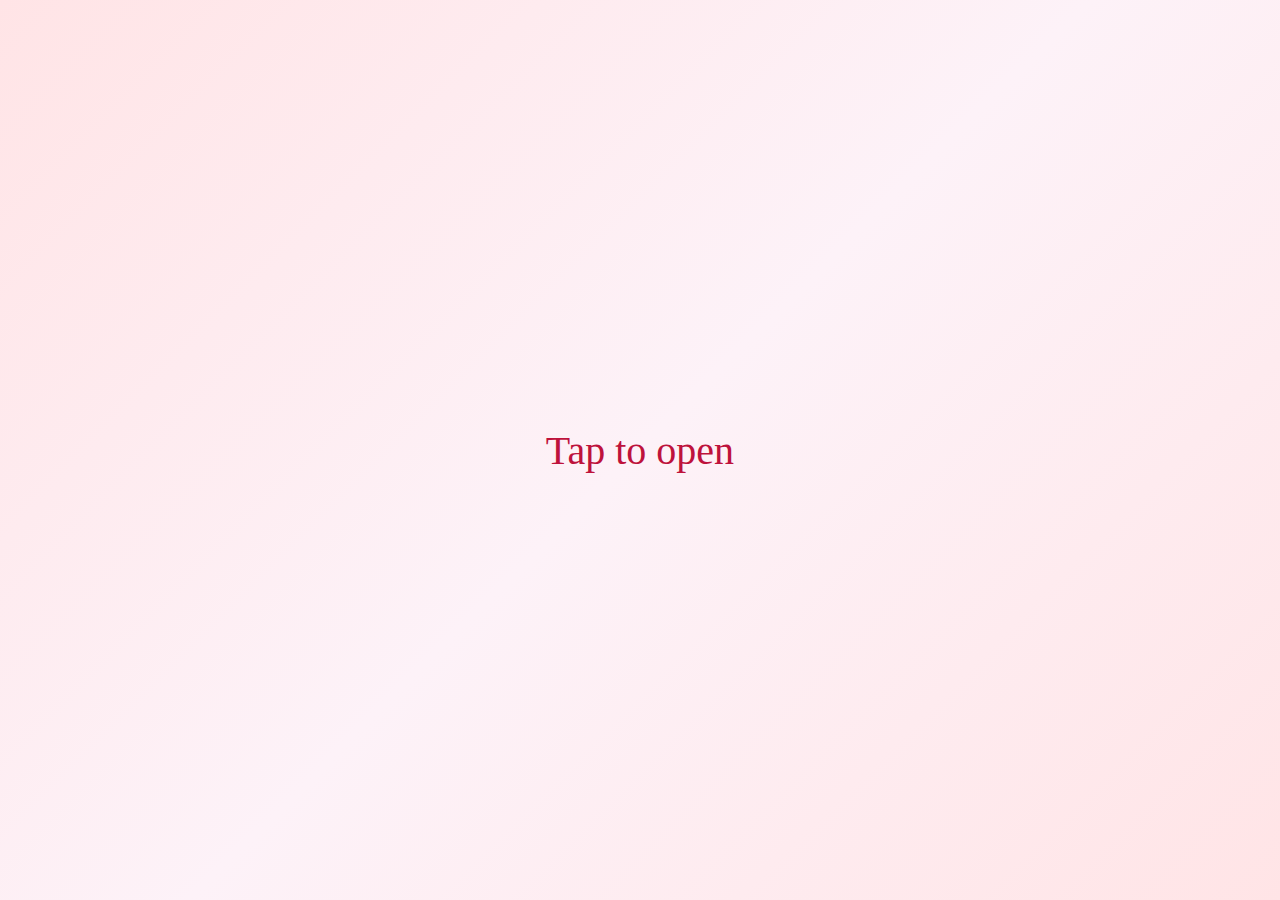
<file: index.html>
<!DOCTYPE html>
<html lang="en">
<head>
    <meta charset="UTF-8" />
    <title>Will you be my Valentine?</title>
    <meta name="viewport" content="width=device-width, initial-scale=1" />

    <!-- Fonts -->
    <link rel="preconnect" href="https://fonts.bunny.net" />
    <link href="https://fonts.bunny.net/css?family=great-vibes:400|dancing-script:400,600" rel="stylesheet" />

    <link rel="stylesheet" href="style.css" />
</head>
<body>

<audio id="bg-music" src="valentine.mp3" loop preload="auto"></audio>
<audio id="claps" src="claps.mp3" preload="auto"></audio>

<div id="loading-overlay" hidden></div>

<div id="tap-overlay">
    <p>Tap to open</p>
</div>

<div id="container">
    <!-- Flowers -->
    <div id="flowers"></div>

    <!-- Main content -->
    <div id="content">
        <h1>For Yael</h1>
        <h3>From Refael</h3>

        <p id="message"></p>
        <p class="hint">(Try to click the no button 🤪)</p>

        <div class="button-row">
            <button id="yes-btn">Yes!</button>  
            <button id="no-btn">No</button>
        </div>
    </div>

    <!-- Success -->
    <div id="success" hidden>
        <h2>You said yes!</h2>
        <img src="part.gif" alt="Celebration" />
        <p>I’m really glad. Looking forward to celebrating with you!</p>
        <p class="hint">(No was not an option 🤪)</p>
        <div class="emoji">🌹</div>
    </div>
</div>

<script src="script.js"></script>
</body>
</html>
</file>
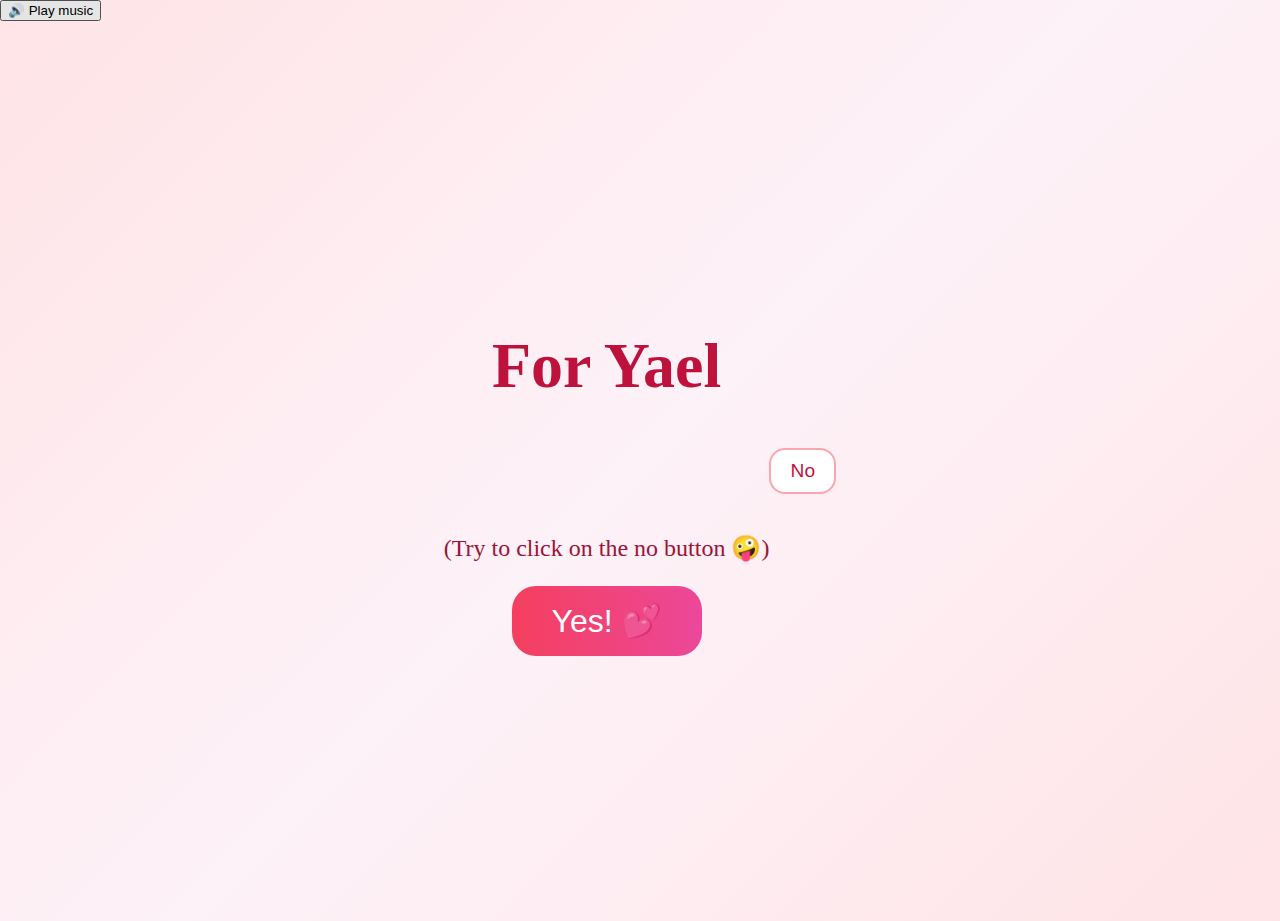
<file: main.html>
<!DOCTYPE html>
<html lang="en">
<head>
    <meta charset="UTF-8" />
    <title>Will you be my Valentine?</title>
    <meta name="viewport" content="width=device-width, initial-scale=1" />

    <!-- Fonts -->
    <link rel="preconnect" href="https://fonts.bunny.net" />
    <link href="https://fonts.bunny.net/css?family=great-vibes:400|dancing-script:400,600" rel="stylesheet" />

    <link rel="stylesheet" href="style.css" />
</head>
<body>

<audio id="bg-music" src="valentine.mp3" loop preload="auto"></audio>

<button id="music-btn">🔊 Play music</button>

<div id="container">
    <!-- Flowers -->
    <div id="flowers"></div>

    <!-- Main content -->
    <div id="content">
        <h1>For Yael</h1>

        <p id="message"></p>
        <p class="hint">(Try to click on the no button 🤪)</p>

        <button id="yes-btn">Yes! 💕</button>
    </div>

    <button id="no-btn">No</button>

    <!-- Success -->
    <div id="success" hidden>
        <h2>You said yes!</h2>
        <img src="part.gif" alt="Celebration" />
        <p>I can’t wait to celebrate with you! 💕</p>
        <p class="hint">(No was not an option 🤪)</p>
        <div class="emoji">🌹💕🌹</div>
    </div>
</div>

<script src="script.js"></script>
</body>
</html>
</file>
<file: style.css>
body {
    margin: 0;
    font-family: 'Dancing Script', cursive;
    background: linear-gradient(135deg, #ffe4e6, #fdf2f8, #ffe4e6);
    overflow: hidden;
}

#tap-overlay {
    position: fixed;
    inset: 0;
    z-index: 100;
    display: flex;
    align-items: center;
    justify-content: center;
    background: linear-gradient(135deg, #ffe4e6, #fdf2f8, #ffe4e6);
    cursor: pointer;
}

#tap-overlay p {
    font-family: 'Great Vibes', cursive;
    font-size: 2.5rem;
    color: #be123c;
}

#tap-overlay.hidden {
    pointer-events: none;
    opacity: 0;
    transition: opacity 0.5s ease-out;
}

#loading-overlay {
    position: fixed;
    inset: 0;
    z-index: 50;
    background: linear-gradient(135deg, #ffe4e6, #fdf2f8, #ffe4e6);
}

#container.loading {
    z-index: 51;
}

#container {
    min-height: 100vh;
    position: relative;
    display: flex;
    align-items: center;
    justify-content: center;
    text-align: center;
}

#content,
#success {
    position: relative;
    z-index: 2;
}

#flowers {
    position: absolute;
    inset: 0;
    pointer-events: none;
    z-index: 0;
}

h1, h2 {
    font-size: 4rem;
    font-family: 'Great Vibes', cursive;
    color: #be123c;
}
h3 {
    font-size: 2.5rem;
    font-family: 'Great Vibes', cursive;
    color: #3f0715;
    margin-bottom: 0rem;
    margin-top: 0rem;

}

#message {
    font-size: 1.8rem;
    min-height: 4rem;
    max-width: 300px;
    margin-bottom: 0rem;
    color: #9f1239;
}

.hint {
    font-size: 1.5rem;
    color: #9f1239;
}

#yes-btn {
    padding: 1rem 2.5rem;
    font-size: 2rem;
    border: none;
    border-radius: 1.5rem;
    background: linear-gradient(90deg, #f43f5e, #ec4899);
    color: white;
    cursor: pointer;
}

#yes-btn:hover {
    transform: scale(1.05);
}

.button-row {
    display: flex;
    flex-wrap: wrap;
    gap: 1rem;
    justify-content: center;
    align-items: center;
    margin-top: 2rem;
}

#yes-btn {
    margin-top: 0;
}

#no-btn {
    padding: 0.6rem 1.2rem;
    font-size: 1.2rem;
    border-radius: 1rem;
    border: 2px solid #fda4af;
    background: white;
    color: #be123c;
    cursor: pointer;
}

#no-btn.runaway {
    position: fixed;
    z-index: 5;
}

#success img {
    max-width: 500px;
    margin: 1rem auto;
}

.emoji {
    font-size: 2rem;
    animation: bounce 1s infinite;
}

@keyframes bounce {
    0%,100% { transform: translateY(0); }
    50% { transform: translateY(-8px); }
}

/* Flowers - stay behind text, don't block clicks, slow movement */
.flower {
    position: absolute;
    opacity: 0.75;
    animation: float 16s ease-in-out infinite;
    pointer-events: none;
    transition: left 2.8s ease-out, top 2.8s ease-out;
}

.flower.forming-circle {
    animation: none;
    transition: left 1.2s ease-out, top 1.2s ease-out;
}

@keyframes float {
    0%,100% { transform: translateY(0) rotate(0deg); }
    50% { transform: translateY(-6px) rotate(2deg); }
}
</file>
